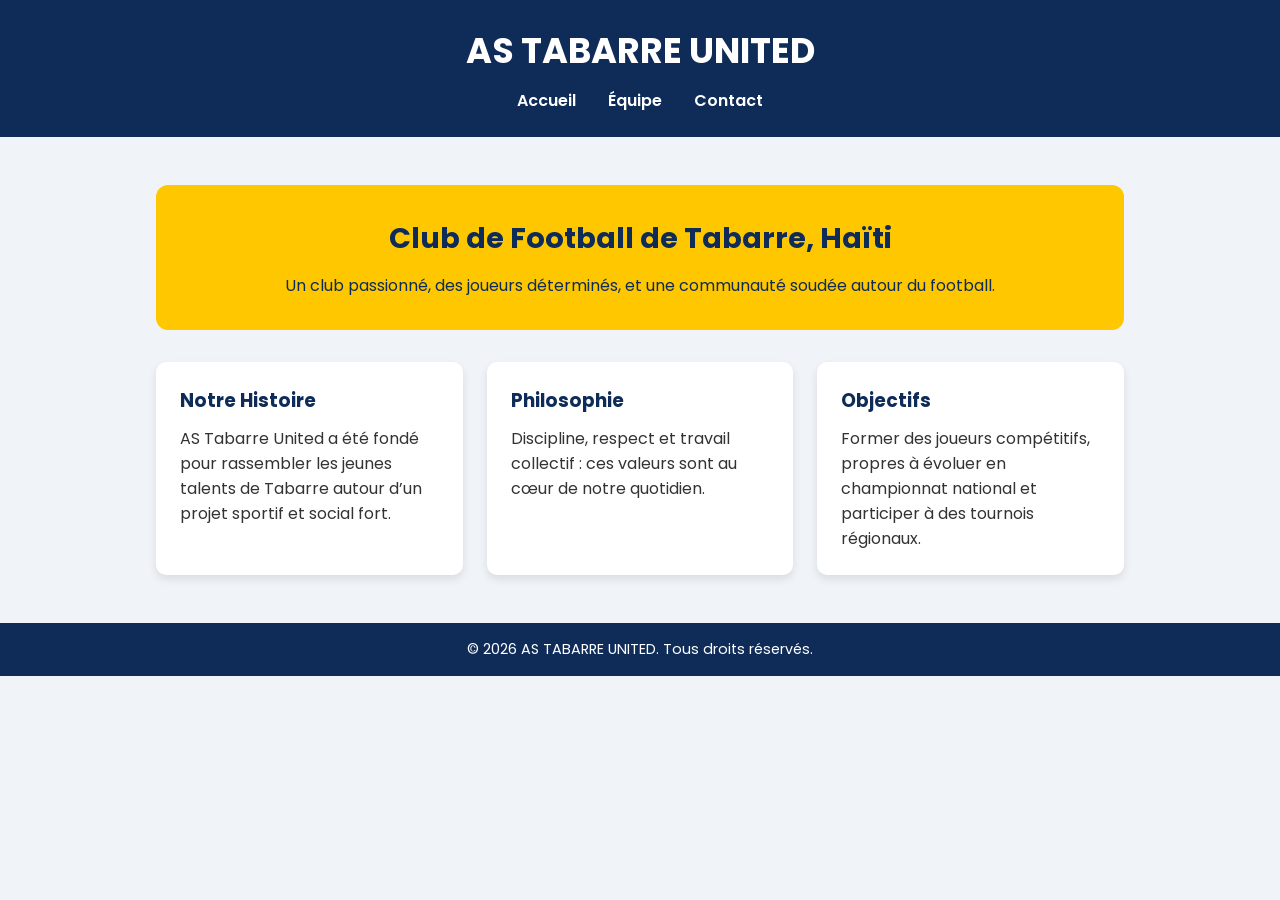
<file: index.html>
<!DOCTYPE html>
<html lang="fr">
<head>
    <meta charset="UTF-8">
    <meta name="viewport" content="width=device-width, initial-scale=1.0">
    <title>AS TABARRE UNITED | Club de Football</title>
    <link href="https://fonts.googleapis.com/css2?family=Poppins:wght@400;600;700&display=swap" rel="stylesheet">
    <link rel="stylesheet" href="css/style.css"> <!-- CSS externe -->
</head>
<body>
    <header>
        <h1>AS TABARRE UNITED</h1>
        <nav>
            <ul>
                <li><a href="index.html">Accueil</a></li>
                <li><a href="equipe.html">Équipe</a></li>
                <li><a href="contact.html">Contact</a></li>
            </ul>
        </nav>
    </header>

    <main>
        <section class="hero">
            <h2>Club de Football de Tabarre, Haïti</h2>
            <p>Un club passionné, des joueurs déterminés, et une communauté soudée autour du football.</p>
        </section>

        <section class="cards">
            <div class="card">
                <h3>Notre Histoire</h3>
                <p>AS Tabarre United a été fondé pour rassembler les jeunes talents de Tabarre autour d’un projet sportif et social fort.</p>
            </div>
            <div class="card">
                <h3>Philosophie</h3>
                <p>Discipline, respect et travail collectif : ces valeurs sont au cœur de notre quotidien.</p>
            </div>
            <div class="card">
                <h3>Objectifs</h3>
                <p>Former des joueurs compétitifs, propres à évoluer en championnat national et participer à des tournois régionaux.</p>
            </div>
        </section>
    </main>

    <footer>
        &copy; 2026 AS TABARRE UNITED. Tous droits réservés.
    </footer>
</body>
</html>
</file>
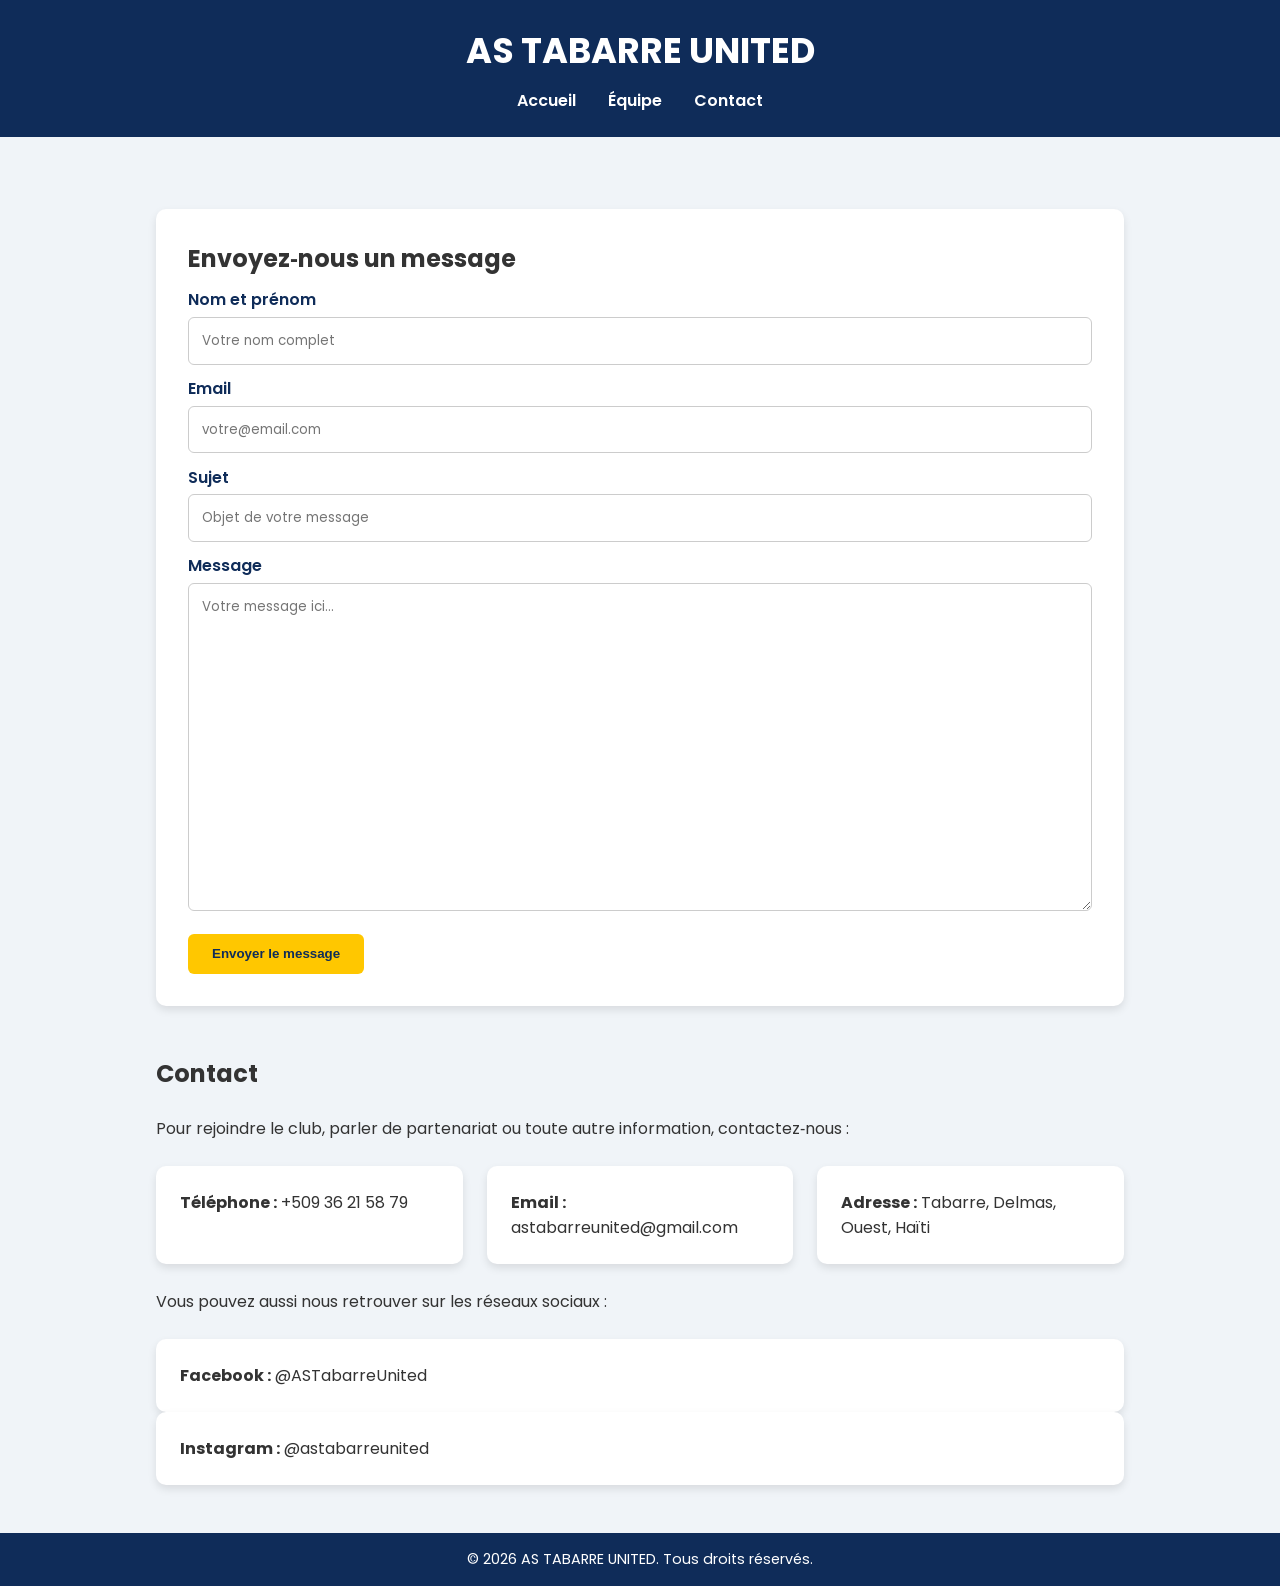
<file: contact.html>
<!DOCTYPE html>
<html lang="fr">
<head>
    <meta charset="UTF-8">
    <meta name="viewport" content="width=device-width, initial-scale=1.0">
    <title>Contact - AS TABARRE UNITED</title>
    <link href="https://fonts.googleapis.com/css2?family=Poppins:wght@400;600;700&display=swap" rel="stylesheet">
    <link rel="stylesheet" href="css/style.css">
</head>
<body>
    <header>
        <h1>AS TABARRE UNITED</h1>
        <nav>
            <ul>
                <li><a href="index.html">Accueil</a></li>
                <li><a href="equipe.html">Équipe</a></li>
                <li><a href="contact.html">Contact</a></li>
            </ul>
        </nav>
    </header>

    <main>
       

        <div class="contact-form">
    <h2>Envoyez‑nous un message</h2>
    <form action="#" method="post">
        <label for="name">Nom et prénom</label>
        <input type="text" id="name" name="name" placeholder="Votre nom complet" required>

        <label for="email">Email</label>
        <input type="email" id="email" name="email" placeholder="votre@email.com" required>

        <label for="subject">Sujet</label>
        <input type="text" id="subject" name="subject" placeholder="Objet de votre message" required>

        <label for="message">Message</label>
        <textarea id="message" name="message" rows="15" placeholder="Votre message ici..." required></textarea>

        <button type="submit">Envoyer le message</button>
    </form>
</div>
    </br>
    </br>

       
        <h2>Contact</h2></br>

        <p>Pour rejoindre le club, parler de partenariat ou toute autre information, contactez‑nous :</p></br>

        <div class="contact-list">
        
          <div class="contact">   
            <strong>Téléphone :</strong> +509 36 21 58 79</br>
        </div>
         <div class="contact">     
            <strong>Email :</strong> astabarreunited@gmail.com</br>
        </div>
          <div class="contact">    
            <strong>Adresse :</strong> Tabarre, Delmas, Ouest, Haïti</br>
        </div>
        </div>
    </br>
        <p>Vous pouvez aussi nous retrouver sur les réseaux sociaux :</p></br>
        
        <div class="contact-list"></div>

        <div class="contact">    
            <strong>Facebook :</strong> @ASTabarreUnited</br>
        </div>
        
        <div class="contact">     
            <strong>Instagram :</strong> @astabarreunited</br>
        </div>
    </div>

    </main>

    <footer>
        &copy; 2026 AS TABARRE UNITED. Tous droits réservés.
    </footer>
</body>
</html>
</file>
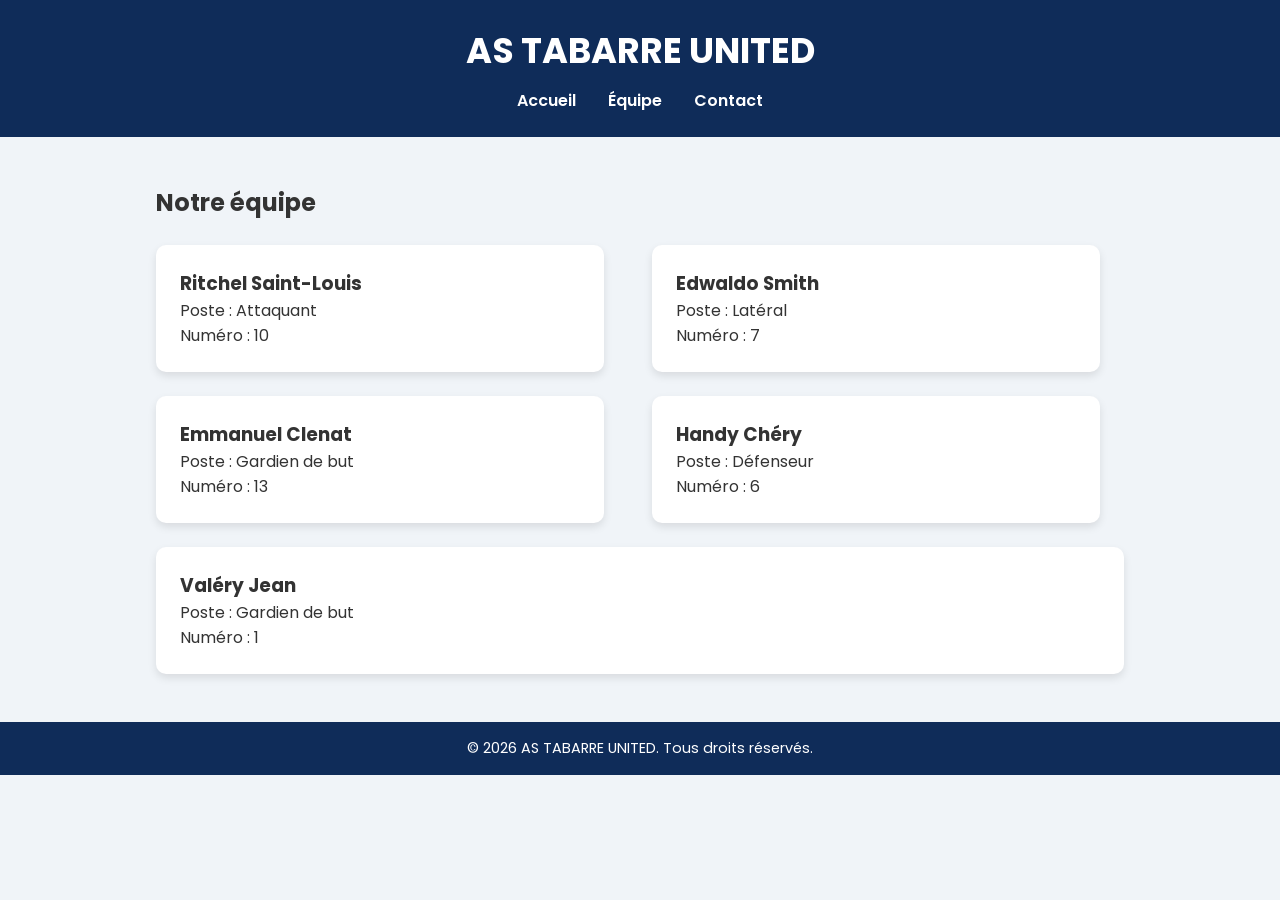
<file: equipe.html>
<!DOCTYPE html>
<html lang="fr">
<head>
    <meta charset="UTF-8">
    <meta name="viewport" content="width=device-width, initial-scale=1.0">
    <title>Équipe - AS TABARRE UNITED</title>
    <link href="https://fonts.googleapis.com/css2?family=Poppins:wght@400;600;700&display=swap" rel="stylesheet">
    <link rel="stylesheet" href="css/style.css">
</head>
<body>
    <header>
        <h1>AS TABARRE UNITED</h1>
        <nav>
            <ul>
                <li><a href="index.html">Accueil</a></li>
                <li><a href="equipe.html">Équipe</a></li>
                <li><a href="contact.html">Contact</a></li>
            </ul>
        </nav>
    </header>

    <main>
        <h2>Notre équipe </h2> </br>

        <div class="player-list">
            <div class="player">
                <h3>Ritchel Saint-Louis</h3>
                <p>Poste : Attaquant</p>
                <p>Numéro : 10</p>
            </div> 
            </br>
            <div class="player">
                <h3>Edwaldo Smith</h3>
                <p>Poste : Latéral</p>
                <p>Numéro : 7</p>
            </div>
            </br>
            <div class="player">
                <h3>Emmanuel Clenat</h3>
                <p>Poste : Gardien de but</p>
                <p>Numéro : 13</p>
            </div>
            </br>
              <div class="player">
                <h3>Handy Chéry</h3>
                <p>Poste : Défenseur</p>
                <p>Numéro : 6</p>
            </div>
                </br>
              <div class="player">
                <h3>Valéry Jean</h3>
                <p>Poste : Gardien de but</p>
                <p>Numéro : 1</p>
            </div>
        </div>
    </main>

    <footer>
        &copy; 2026 AS TABARRE UNITED. Tous droits réservés.
    </footer>
</body>
</html>
</file>
<file: css/style.css>
* {
    margin: 0;
    padding: 0;
    box-sizing: border-box;
}

body {
    font-family: 'Poppins', sans-serif;
    background-color: #f0f4f8;
    color: #333;
}

header {
    background-color: #0F2C59;
    color: white;
    padding: 1.5rem 0;
    text-align: center;
}

header h1 {
    font-size: 2.2rem;
}

nav ul {
    display: flex;
    justify-content: center;
    list-style: none;
    margin-top: 0.7rem;
}

nav li {
    margin: 0 1rem;
}

nav a {
    color: white;
    text-decoration: none;
    font-weight: 600;
    font-size: 1rem;
}

nav a:hover {
    text-decoration: underline;
}

main {
    max-width: 1000px;
    margin: 2rem auto;
    padding: 1rem;
}

.hero {
    background-color: #FFC700;
    color: #0F2C59;
    padding: 2rem;
    text-align: center;
    border-radius: 12px;
    margin-bottom: 2rem;
}

.hero h2 {
    font-size: 1.8rem;
}

.hero p {
    margin-top: 0.8rem;
}

.cards {
    display: flex;
    flex-wrap: wrap;
    gap: 1.5rem;
}

.card {
    background: white;
    border-radius: 10px;
    padding: 1.5rem;
    box-shadow: 0 4px 8px rgba(0, 0, 0, 0.1);
    flex: 1 1 300px;
}

.card h3 {
    color: #0F2C59;
    margin-bottom: 0.7rem;
}

.player {
    background: white;
    border-radius: 10px;
    padding: 1.5rem;
    box-shadow: 0 4px 8px rgba(0, 0, 0, 0.1);
    flex: 1 1 300px;
}

.player-list {
     display: flex;
    flex-wrap: wrap;
    gap: 1.5rem;
}

footer {
    background-color: #0F2C59;
    color: white;
    text-align: center;
    padding: 1rem 0;
    margin-top: 2rem;
    font-size: 0.9rem;
}
.contact-form {
    background: white;
    padding: 2rem;
    border-radius: 10px;
    box-shadow: 0 4px 8px rgba(0, 0, 0, 0.1);
    margin-top: 1.5rem;
}

.contact-form label {
    display: block;
    margin-top: 0.7rem;
    color: #0F2C59;
    font-weight: 600;
}

.contact-form input,
.contact-form textarea {
    width: 100%;
    padding: 0.8rem;
    margin-top: 0.3rem;
    border: 1px solid #ccc;
    border-radius: 6px;
    font-family: 'Poppins', sans-serif;
}

.contact-form button {
    margin-top: 1rem;
    padding: 0.8rem 1.5rem;
    background-color: #FFC700;
    color:  #0F2C59;
    border: none;
    border-radius: 6px;
    cursor: pointer;
    font-weight: 600;
}

.contact-form button:hover {
    background-color: #0d244b;
}

.contact {
     background: white;
    border-radius: 10px;
    padding: 1.5rem;
    box-shadow: 0 4px 8px rgba(0, 0, 0, 0.1);
    flex: 1 1 300px;
}

.contact-list {
    display: flex;
    flex-wrap: wrap;
    gap: 1.5rem;
}
</file>
